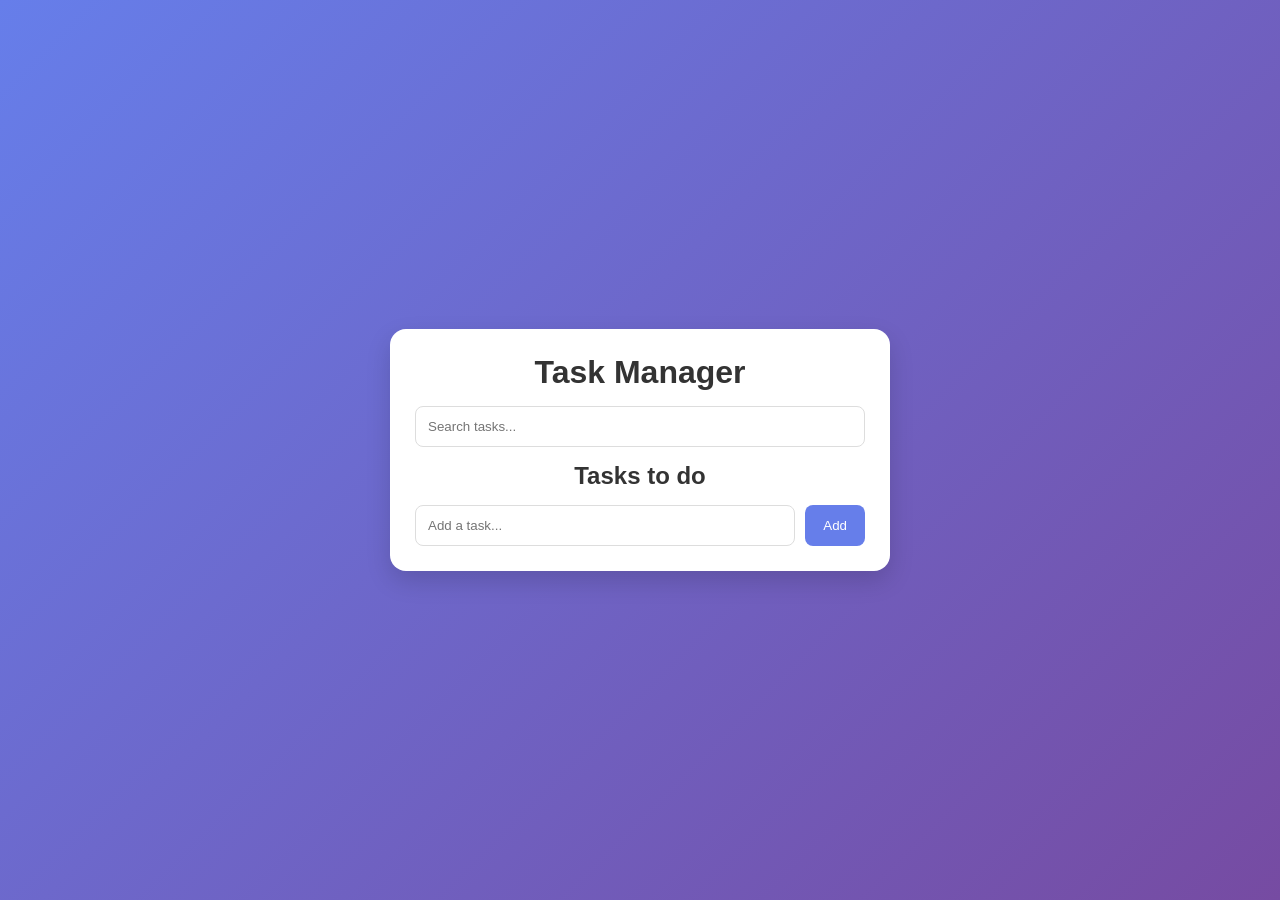
<file: index.html>
<!DOCTYPE html>
<html lang="en">
<head>
  <meta charset="UTF-8">
  <meta name="viewport" content="width=device-width, initial-scale=1.0">
  <title>Task Manager</title>
  <link rel="stylesheet" href="./style.css">
</head>
<body>
    <div id="wrapper">
        <header>
            <div id="page-banner">
                <h1 class="title">Task Manager</h1>
                <form id="search-tasks">
                    <input type="text" placeholder="Search tasks..." />
                </form>
            </div>
        </header>
        <div id="task-list">
            <h2 class="title">Tasks to do</h2>
            <ul>
                <li>
                    <div class="left">
                        <input type="checkbox" class="check">
                        <span class="name">Learn JavaScript</span>
                    </div>
                    <span class="delete">delete</span>
                </li>
                <li>
                    <div class="left">
                        <input type="checkbox" class="check">
                        <span class="name">Learn React</span>
                    </div>
                    <span class="delete">delete</span>
                </li>
                <li>
                    <div class="left">
                        <input type="checkbox" class="check">
                        <span class="name">Build a mini project</span>
                    </div>
                    <span class="delete">delete</span>
                </li>
            </ul>
        </div>
        <form id="add-task">
            <input type="text" placeholder="Add a task..." />
            <button>Add</button>
        </form>
    </div>
    <script src="./script.js"></script>
</body>
</html>
</file>
<file: style.css>
* {
  margin: 0;
  padding: 0;
  box-sizing: border-box;
}

body {
  font-family: "Segoe UI", Arial, sans-serif;
  background: linear-gradient(135deg, #667eea, #764ba2);
  display: flex;
  justify-content: center;
  align-items: center;
  height: 100vh;
}

#wrapper {
  width: 100%;
  max-width: 500px;
  background: #fff;
  padding: 25px;
  border-radius: 16px;
  box-shadow: 0 10px 25px rgba(0,0,0,0.15);
}

.title {
  text-align: center;
  margin-bottom: 15px;
  color: #333;
}

#search-tasks input {
  width: 100%;
  padding: 12px;
  border-radius: 8px;
  border: 1px solid #ddd;
  margin-bottom: 15px;
  transition: 0.2s;
}

#search-tasks input:focus {
  border-color: #667eea;
  box-shadow: 0 0 5px rgba(102,126,234,0.3);
}

#task-list ul {
  list-style: none;
}

#task-list li {
  display: flex;
  justify-content: space-between;
  align-items: center;
  background: #f8f9ff;
  padding: 12px 15px;
  border-radius: 10px;
  margin-bottom: 10px;
  transition: 0.2s;
}

#task-list li:hover {
  transform: scale(1.02);
  background: #eef1ff;
}

.left {
  display: flex;
  align-items: center;
  gap: 10px;
}

.check {
  width: 18px;
  height: 18px;
  cursor: pointer;
}

.name {
  font-size: 15px;
  color: #333;
}

.completed {
  text-decoration: line-through;
  color: #aaa;
}

.delete {
  background: #ff4d4d;
  color: white;
  padding: 6px 10px;
  border-radius: 6px;
  cursor: pointer;
  font-size: 12px;
  transition: 0.2s;
}

.delete:hover {
  background: #cc0000;
}

#add-task {
  display: flex;
  gap: 10px;
  margin-top: 15px;
}

#add-task input {
  flex: 1;
  padding: 12px;
  border-radius: 8px;
  border: 1px solid #ddd;
}

#add-task input:focus {
  border-color: #667eea;
}

#add-task button {
  padding: 12px 18px;
  border: none;
  background: #667eea;
  color: white;
  border-radius: 8px;
  cursor: pointer;
  transition: 0.2s;
}

#add-task button:hover {
  background: #5a67d8;
}
</file>
